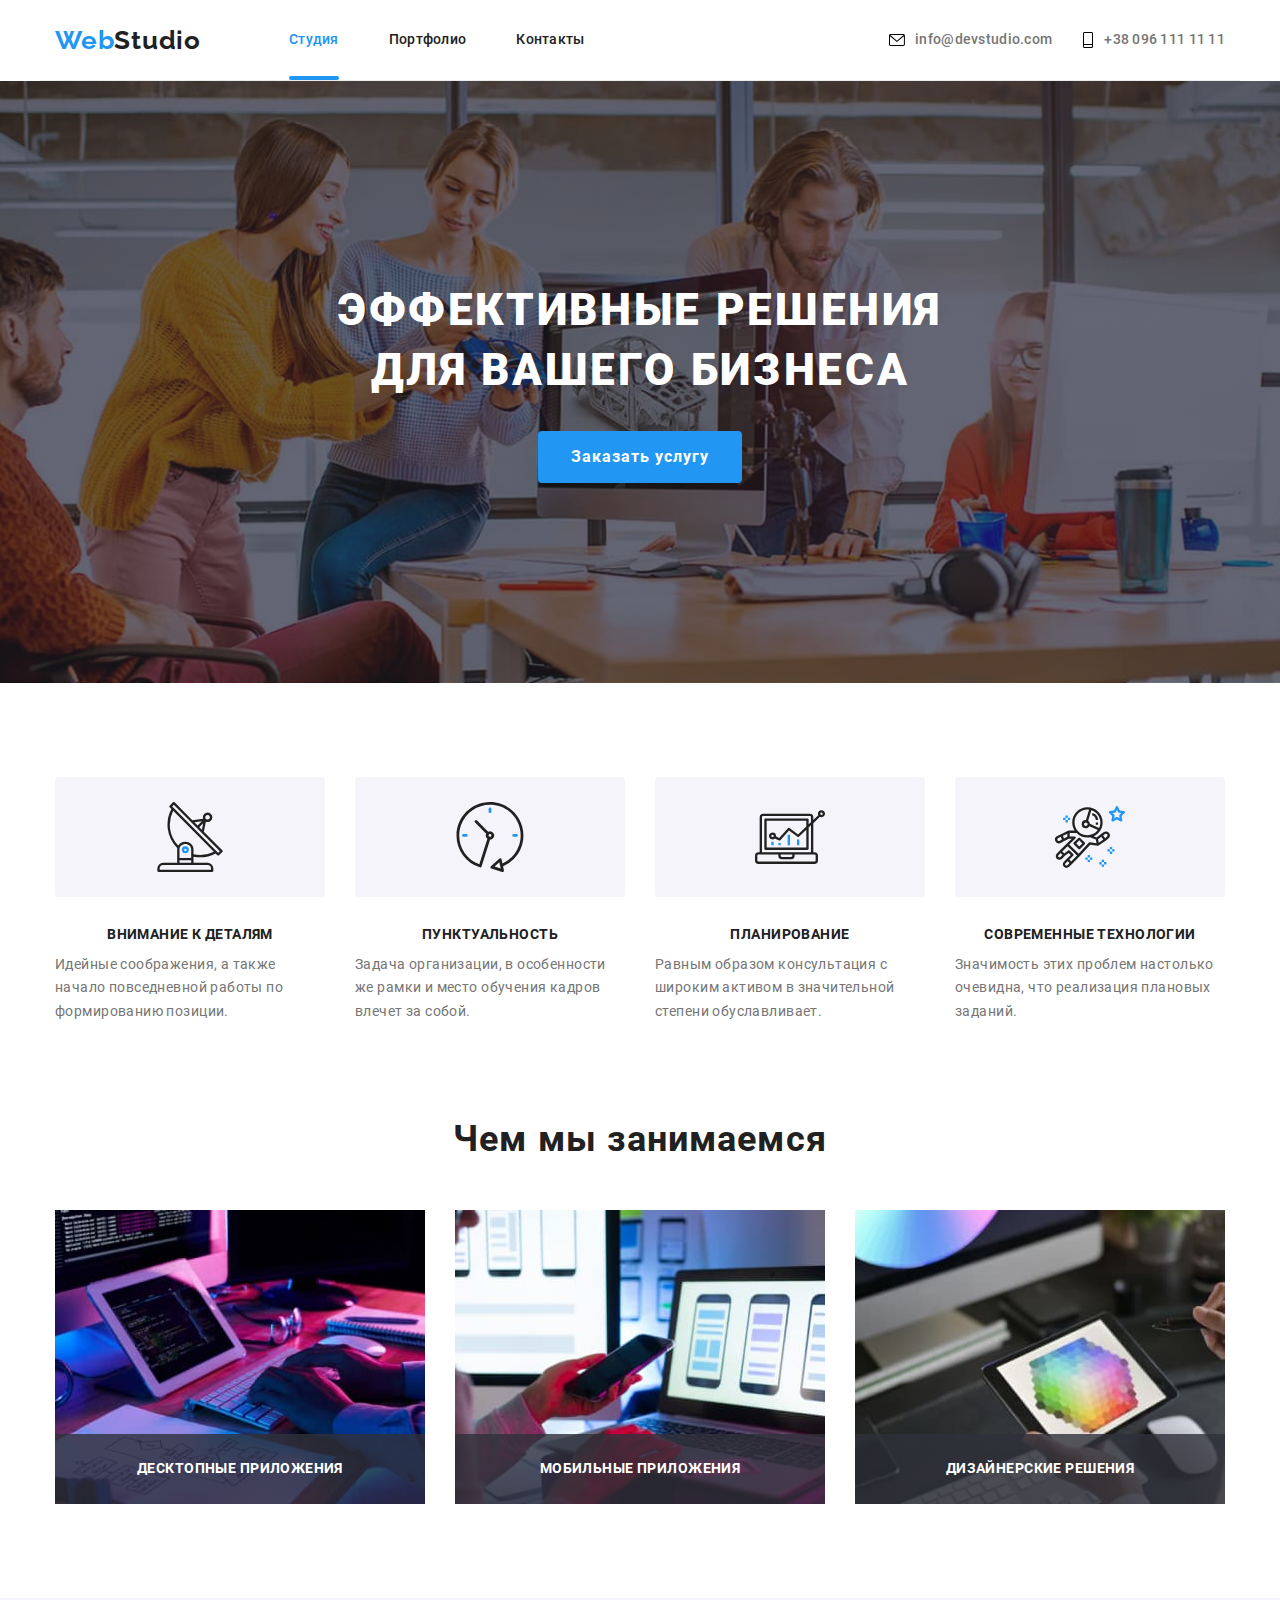
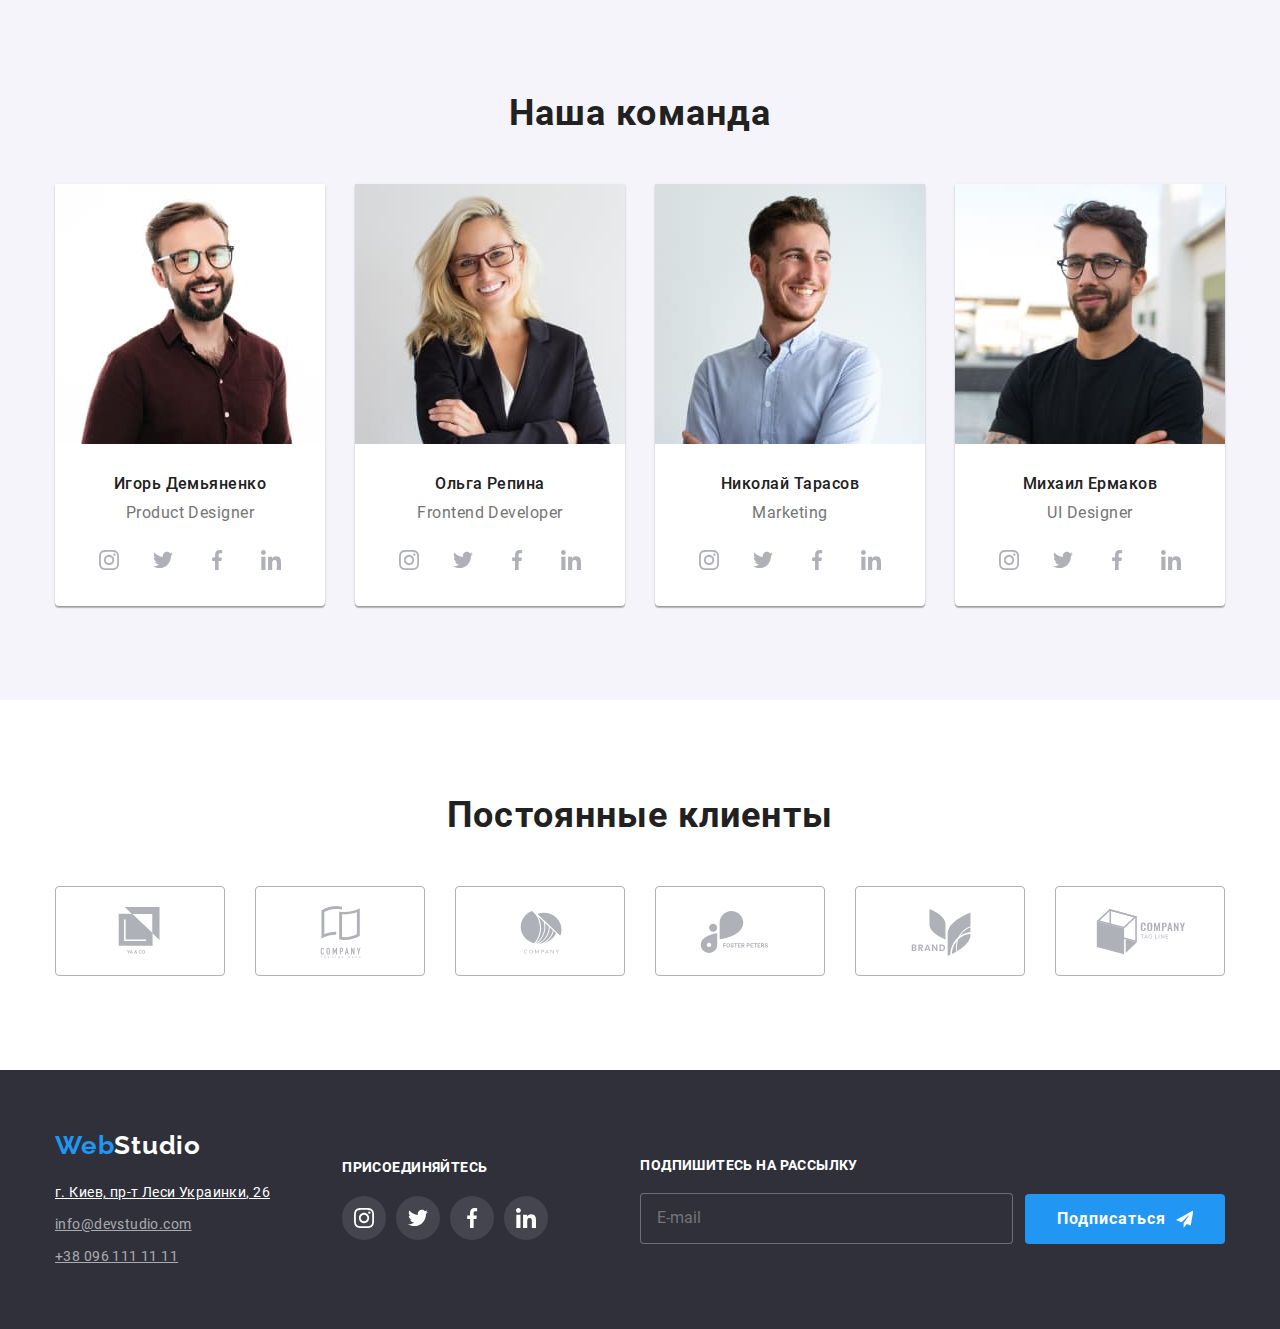
<file: index.html>
<!DOCTYPE html>
<html lang="ru">
  <head>
    <meta charset="UTF-8" />
    <meta name="viewport" content="width=device-width, initial-scale=1.0" />
    <title>WebStudio</title>
    <link href="https://fonts.googleapis.com/css2?family=Raleway:wght@700&display=swap" rel="stylesheet">
    <link rel="stylesheet" href="https://cdnjs.cloudflare.com/ajax/libs/modern-normalize/1.0.0/modern-normalize.min.css">
    <link rel="stylesheet" href="./css/main.min.css">
  </head>
  <body>
    <!-- Header -->
    <header class="container page-header">
      <a href="" class="logo">Web<span class="logo-header">Studio</span></a>
      <button class="menu-button" type="button" aria-expanded="false" aria-controls="menu-container" data-menu-button>
        <svg width="40" height="40" aria-label="Переключатель мобильного меню">
          <use width="24" height="16" class="icon-cross" href="./images/studio/sprite.svg#cross-icon"></use>
          <use width="19" height="19" class="icon-menu" href="./images/studio/sprite.svg#menu-icon"></use>
        </svg>
      </button>
      <div class="menu-container" id="menu-container" data-menu>
        <nav class="menu-nav">
          <ul class="site-nav">
            <li><a href="" class="link current">Студия</a></li>
            <li><a href="./portfolio.html">Портфолио</a></li>
            <li><a href="">Контакты</a></li>
          </ul>
        </nav>
        <address class="menu-contacts">
          <ul class="auth-nav">
            <li><a class="nav-link" href="mailto:info@devstudio.com"><svg class="nav-icon" width="16" height="12">
                  <use href="./images/studio/sprite.svg#icon-envelope"></use>
                </svg>info@devstudio.com</a></li>
            <li><a class="nav-link" href="tel:+380961111111"><svg class="nav-icon" width="12" height="16">
                  <use href="./images/studio/sprite.svg#icon-smartphone"></use>
                </svg>+38 096 111 11 11</a></li>
          </ul>
        </address>
      </div>
      
    </header>

    <main>
      <!-- Hero -->
      
      <section class="Hero">
        <div class="hero-overlay">
          <div class="container hero-container">
            <h1 class="hero-title">Эффективные решения для вашего бизнеса</h1>
            <button data-modal-open type="button" class="hero-button">Заказать услугу</button>
          </div>
        </div>
      </section>
      
      <!-- Features -->
      <section class="features">
        <!-- h2 hidden -->
        <div class="container features-container">
          <h2 hidden>Особенности</h2>
          <ul class="features-list">
            <li class="features-list-item">
              <h3>Внимание к деталям</h3>
              <p>
                Идейные соображения, а также начало повседневной работы по
                формированию позиции.
              </p>
            </li>
            <li class="features-list-item">
              <h3>Пунктуальность</h3>
              <p>
                Задача организации, в особенности же рамки и место обучения кадров
                влечет за собой.
              </p>
            </li>
            <li class="features-list-item">
              <h3>Планирование</h3>
              <p>
                Равным образом консультация с широким активом в значительной
                степени обуславливает.
              </p>
            </li>
            <li class="features-list-item">
              <h3>Современные технологии</h3>
              <p>
                Значимость этих проблем настолько очевидна, что реализация
                плановых заданий.
              </p>
            </li>
          </ul>
        </div>
      </section>
      <!-- What we do -->
      <section class="what-we-do">
        <div class="container">
          <h2 class="what-we-do-title">Чем мы занимаемся</h2>
          <ul class="what-we-do-list">
            <li>
              <img 
              srcset="
              ./images/studio/box-1-370.jpg 1x,
              ./images/studio/box-1-740@2x.jpg 2x"
              
              src="./images/studio/box-1-370.jpg"
              alt="Box 1"
              width="370"/>
              <p>Десктопные приложения</p>
            </li>
            <li>
              <img srcset="
              ./images/studio/box-2-370.jpg 1x,
              ./images/studio/box-2-740@2x.jpg 2x"
              src="./images/studio/box-2-370.jpg"
              alt="Box 2"
              width="370" />
              <p>Мобильные приложения</p>
            </li>
            <li>
              <img 
              srcset="
              ./images/studio/box-3-370.jpg 1x,
              ./images/studio/box-3-740@2x.jpg 2x"
              
              src="./images/studio/box-3-370.jpg"
              alt="Box 3"
              width="370"/>
              <p>Дизайнерские решения</p>
            </li>            
          </ul>
        </div>
      </section>
      <!-- Our Team -->
      <section class="our-team">
        <div class="container our-team-container">
          <h2 class="our-team-title">Наша команда</h2>
          <ul class="our-team-list">
            <li class="our-team-item">
              <picture>
                <source srcset="
                                ./images/studio/tm1-desk-270.jpg 1x,
                                ./images/studio/tm1-desk-540.jpg 2x" media="(min-width: 1200px)">
                <source srcset="
                                ./images/studio/tm1-tab-354.jpg 1x,
                                ./images/studio/tm1-tab-708.jpg 2x" media="(min-width: 768px)">
                <source srcset="
                                ./images/studio/tm1-mob-450.jpg 1x,
                                ./images/studio/tm1-mob-900.jpg 2x" media="(max-width: 767px)">
              
                <img class="our-team-img" src="./images/studio/tm1-mob-450.jpg" alt="Игорь Демьяненко" />
              </picture>
              <h3>Игорь Демьяненко</h3>
              <p>Product Designer</p>
              <ul class="team-socials-list">
                <li class="team-socials-item"><a class="team-sosials-link" href="https://www.instagram.com/" target="_blank"
                    rel="noreferrer noopener" aria-label="instagram"><svg class="team-sosials-icon">
                      <use href="./images/studio/sprite.svg#icon-instagram"></use>
                    </svg></a></li>
                <li class="team-socials-item"><a class="team-sosials-link" href="https://www.twitter.com/" target="_blank"
                    rel="noreferrer noopener" aria-label="twitter"><svg class="team-sosials-icon">
                      <use href="./images/studio/sprite.svg#icon-twitter"></use>
                    </svg></a></li>
                <li class="team-socials-item"><a class="team-sosials-link" href="https://www.facebook.com/" target="_blank"
                    rel="noreferrer noopener" aria-label="facebook"><svg class="team-sosials-icon">
                      <use href="./images/studio/sprite.svg#icon-facebook"></use>
                    </svg></a></li>
                <li class="team-socials-item"><a class="team-sosials-link" href="https://www.linkedin.com/" target="_blank"
                    rel="noreferrer noopener" aria-label="linkedin"><svg class="team-sosials-icon">
                      <use href="./images/studio/sprite.svg#icon-linkedin"></use>
                    </svg></a></li>
              </ul>
            </li>
            <li class="our-team-item">
              <picture>
                <source srcset="
                                ./images/studio/tm2-desk-270.jpg 1x,
                                ./images/studio/tm2-desk-540.jpg 2x" media="(min-width: 1200px)">
                <source srcset="
                                ./images/studio/tm2-tab-354.jpg 1x,
                                ./images/studio/tm2-tab-708.jpg 2x" media="(min-width: 768px)">
                <source srcset="
                                ./images/studio/tm2-mob-450.jpg 1x,
                                ./images/studio/tm2-mob-900.jpg 2x" media="(max-width: 767px)">
              
                <img class="our-team-img" src="./images/studio/tm2-mob-450.jpg" alt="Ольга Репина" />
              </picture>
              <h3>Ольга Репина</h3>
              <p>Frontend Developer</p>
              <ul class="team-socials-list">
                <li class="team-socials-item"><a class="team-sosials-link" href="https://www.instagram.com/" target="_blank"
                    rel="noreferrer noopener" aria-label="instagram"><svg class="team-sosials-icon">
                      <use href="./images/studio/sprite.svg#icon-instagram"></use>
                    </svg></a></li>
                <li class="team-socials-item"><a class="team-sosials-link" href="https://www.twitter.com/" target="_blank"
                    rel="noreferrer noopener" aria-label="twitter"><svg class="team-sosials-icon">
                      <use href="./images/studio/sprite.svg#icon-twitter"></use>
                    </svg></a></li>
                <li class="team-socials-item"><a class="team-sosials-link" href="https://www.facebook.com/" target="_blank"
                    rel="noreferrer noopener" aria-label="facebook"><svg class="team-sosials-icon">
                      <use href="./images/studio/sprite.svg#icon-facebook"></use>
                    </svg></a></li>
                <li class="team-socials-item"><a class="team-sosials-link" href="https://www.linkedin.com/" target="_blank"
                    rel="noreferrer noopener" aria-label="linkedin"><svg class="team-sosials-icon">
                      <use href="./images/studio/sprite.svg#icon-linkedin"></use>
                    </svg></a></li>
              </ul>
            </li>
            <li class="our-team-item">
              <picture>
                <source srcset="
                                ./images/studio/tm3-desk-270.jpg 1x,
                                ./images/studio/tm3-desk-540.jpg 2x" media="(min-width: 1200px)">
                <source srcset="
                                ./images/studio/tm3-tab-354.jpg 1x,
                                ./images/studio/tm3-tab-708.jpg 2x" media="(min-width: 768px)">
                <source srcset="
                                ./images/studio/tm3-mob-450.jpg 1x,
                                ./images/studio/tm3-mob-900.jpg 2x" media="(max-width: 767px)">
              
                <img class="our-team-img" src="./images/studio/tm3-mob-450.jpg" alt="Николай Тарасов" />
              </picture>
              <h3>Николай Тарасов</h3>
              <p>Marketing</p>
              <ul class="team-socials-list">
                <li class="team-socials-item"><a class="team-sosials-link" href="https://www.instagram.com/" target="_blank"
                    rel="noreferrer noopener" aria-label="instagram"><svg class="team-sosials-icon">
                      <use href="./images/studio/sprite.svg#icon-instagram"></use>
                    </svg></a></li>
                <li class="team-socials-item"><a class="team-sosials-link" href="https://www.twitter.com/" target="_blank"
                    rel="noreferrer noopener" aria-label="twitter"><svg class="team-sosials-icon">
                      <use href="./images/studio/sprite.svg#icon-twitter"></use>
                    </svg></a></li>
                <li class="team-socials-item"><a class="team-sosials-link" href="https://www.facebook.com/" target="_blank"
                    rel="noreferrer noopener" aria-label="facebook"><svg class="team-sosials-icon">
                      <use href="./images/studio/sprite.svg#icon-facebook"></use>
                    </svg></a></li>
                <li class="team-socials-item"><a class="team-sosials-link" href="https://www.linkedin.com/" target="_blank"
                    rel="noreferrer noopener" aria-label="linkedin"><svg class="team-sosials-icon">
                      <use href="./images/studio/sprite.svg#icon-linkedin"></use>
                    </svg></a></li>
              </ul>
            </li>
            <li class="our-team-item">
              <picture>
                <source srcset="
                                ./images/studio/tm4-desk-270.jpg 1x,
                                ./images/studio/tm4-desk-540.jpg 2x" media="(min-width: 1200px)">
                <source srcset="
                                ./images/studio/tm4-tab-354.jpg 1x,
                                ./images/studio/tm4-tab-708.jpg 2x" media="(min-width: 768px)">
                <source srcset="
                                ./images/studio/tm4-mob-450.jpg 1x,
                                ./images/studio/tm4-mob-900.jpg 2x" media="(max-width: 767px)">
              
                <img class="our-team-img" src="./images/studio/tm4-mob-450.jpg" alt="Михаил Ермаков" />
              </picture>
              <h3>Михаил Ермаков</h3>
              <p>UI Designer</p>
              <ul class="team-socials-list">
                <li class="team-socials-item"><a class="team-sosials-link" href="https://www.instagram.com/" target="_blank" rel="noreferrer noopener" aria-label="instagram"><svg class="team-sosials-icon"> <use href="./images/studio/sprite.svg#icon-instagram"></use> </svg></a></li>
                <li class="team-socials-item"><a class="team-sosials-link" href="https://www.twitter.com/" target="_blank" rel="noreferrer noopener" aria-label="twitter"><svg class="team-sosials-icon"> <use href="./images/studio/sprite.svg#icon-twitter"></use> </svg></a></li>
                <li class="team-socials-item"><a class="team-sosials-link" href="https://www.facebook.com/" target="_blank" rel="noreferrer noopener" aria-label="facebook"><svg class="team-sosials-icon"> <use href="./images/studio/sprite.svg#icon-facebook"></use> </svg></a></li>
                <li class="team-socials-item"><a class="team-sosials-link" href="https://www.linkedin.com/" target="_blank" rel="noreferrer noopener" aria-label="linkedin"><svg class="team-sosials-icon"> <use href="./images/studio/sprite.svg#icon-linkedin"></use> </svg></a></li>
              </ul>
            </li>
          </ul>
        </div>
      </section>

      <!-- Regular customers -->
      <section class="customers">
        <div class="container customers-container">
          <h2 class="customers-title">Постоянные клиенты</h2>
          <ul class="customers-list">
            <li class="customers-list-item">
              <a class="customers-list-link" href=""> 
                <svg class="customers-list-icon"> 
                  <use href="./images/studio/sprite.svg#icon-Client-1"></use> 
                </svg> 
              </a>
            </li>
            <li class="customers-list-item"><a class="customers-list-link" href=""> <svg class="customers-list-icon"> <use href="./images/studio/sprite.svg#icon-Client-2"></use> </svg> </a></li>
            <li class="customers-list-item"><a class="customers-list-link" href=""> <svg class="customers-list-icon"> <use href="./images/studio/sprite.svg#icon-Client-3"></use> </svg> </a></li>
            <li class="customers-list-item"><a class="customers-list-link" href=""> <svg class="customers-list-icon"> <use href="./images/studio/sprite.svg#icon-Client-4"></use> </svg> </a></li>
            <li class="customers-list-item"><a class="customers-list-link" href=""> <svg class="customers-list-icon"> <use href="./images/studio/sprite.svg#icon-Client-5"></use> </svg> </a></li>
            <li class="customers-list-item"><a class="customers-list-link" href=""> <svg class="customers-list-icon"> <use href="./images/studio/sprite.svg#icon-Client-6"></use> </svg> </a></li>
          </ul>
        </div>
      </section>
    </main>
    <!-- Footer -->
    <footer class="footer">
      <div class="container footer-container">
        <section class="footer-adress">
          <h3 hidden>Наши Контакты</h3>
          <a href="./index.html" class="logo-footer">Web<span class="logo-footer-part">Studio</span></a>
            <address>
              <a href="https://goo.gl/maps/EsFHMrBiEFBvNgybA" target="_blank" rel="noreferrer noopener" class="address">г. Киев,
              пр-т Леси Украинки, 26</a>
              <ul class="contacts">
                <li><a href="mailto:info@devstudio.com">info@devstudio.com</a></li>
                <li><a href="tel:+380961111111">+38 096 111 11 11</a></li>
            </ul>
            </address>
        </section>
        <section class="footer-sosials">
          <h3>присоединяйтесь</h3>
          <ul class="footer-sosials-list">
            <li class="footer-sosials-item">
              <a class="footer-sosials-link" href="https://www.instagram.com/" target="_blank" rel="noreferrer noopener" aria-label="instagram"> 
                <svg class="footer-sosials-icon" width="20" height="20"> 
                  <use href="./images/studio/sprite.svg#icon-instagram"></use> 
                </svg> 
              </a>
            </li>
            <li class="footer-sosials-item">
              <a class="footer-sosials-link" href="https://www.twitter.com/" target="_blank" rel="noreferrer noopener" aria-label="twitter"> 
                <svg class="footer-sosials-icon" width="20" height="20"> 
                  <use href="./images/studio/sprite.svg#icon-twitter"></use> 
                </svg> 
              </a>
            </li>
            <li class="footer-sosials-item">
              <a class="footer-sosials-link" href="https://www.facebook.com/" target="_blank" rel="noreferrer noopener" aria-label="facebook"> 
                <svg class="footer-sosials-icon" width="20" height="20"> 
                  <use href="./images/studio/sprite.svg#icon-facebook"></use> 
                </svg> 
              </a>
            </li>
            <li class="footer-sosials-item">
              <a class="footer-sosials-link" href="https://www.linkedin.com/" target="_blank" rel="noreferrer noopener" aria-label="linkedin"> 
                <svg class="footer-sosials-icon" width="20" height="20"> 
                  <use href="./images/studio/sprite.svg#icon-linkedin"></use> 
                </svg> 
              </a>
            </li>
          </ul>
        </section>
        
        <section class="subscribe-section">

          <h2 hidden>Подписаться</h2>          
          <p class="subscribe">Подпишитесь на рассылку</p>
          
          <form class="footer-form">
            <input class="footer-input" type="email" name="user-email" id="sign-in-email" placeholder="E-mail">
            <button class="footer-btn" type="submit">Подписаться
              <svg  class="footer-btn-icon" width="24" height="24">
                <use href="./images/studio/sprite.svg#send-icon"></use>
              </svg>
            </button>
          </form>
        </section>
        
      </div>
    </footer>

    <div class="backdrop is-hidden" data-modal>
      <div class="modal">
        <button class="modal-close-btn" data-modal-close>
          <svg class="cross-btn" width="11" height="11">
            <use href="./images/studio/sprite.svg#cross-icon"></use>
          </svg>
        </button>
        <p>Оставьте свои данные, мы вам перезвоним</p>
        <form class="modal-form">
          <div class="modal-form-item">
            <label class="modal-input-label" for="name">Имя</label>
            <div class="modal-input-container">
              <input class="modal-input" type="text" name="user-data" id="name" />
              <svg class="modal-input-icon" width="12" height="12">
                <use href="./images/studio/sprite.svg#name-icon"></use>
              </svg>
            </div>
          </div>

          <div class="modal-form-item">
            <label class="modal-input-label" for="tel">Телефон</label>
            <div class="modal-input-container">
              <input class="modal-input" type="tel" name="user-data" id="tel" />
              <svg class="modal-input-icon" width="12" height="12">
                <use href="./images/studio/sprite.svg#phone-icon"></use>
              </svg>
            </div>
          </div>

          <div class="modal-form-item">
            <label class="modal-input-label" for="mail">Почта</label>
            <div class="modal-input-container">
              <input class="modal-input" type="email" name="user-data" id="mail" />
              <svg class="modal-input-icon" width="12" height="12">
                <use href="./images/studio/sprite.svg#envelope-icon"></use>
              </svg>
            </div>
          </div>
          
          <div class="modal-form-item"> 
            <label class="modal-input-label" for="modal-textarea">Комментарий</label>
            <textarea class="modal-textarea" name="text" id="modal-textarea"  placeholder="Введите текст"></textarea>
          </div>

          <label class="modal-checkbox">
            <input class="modal-checkbox-input" type="checkbox" name="policy">
            <span class="modal-checkbox-icon"></span>
            Соглашаюсь с рассылкой и принимаю<a href="">Условия договора</a>
          </label>

          <button class="modal-submit-btn" type="submit">Отправить</button>
        </form>

      </div>
    </div>
    <script src="./js/menu.js"></script>
    <script src="./js/modal.js"></script>
  </body>
</html>
</file>
<file: css/main.min.css>
@font-face{font-family:'Roboto';font-style:normal;font-weight:400;src:url("../fonts/roboto/roboto-v20-latin_cyrillic-regular.eot");src:local("Roboto"),local("Roboto-Regular"),url("../fonts/roboto/roboto-v20-latin_cyrillic-regular.eot?#iefix") format("embedded-opentype"),url("../fonts/roboto/roboto-v20-latin_cyrillic-regular.woff2") format("woff2"),url("../fonts/roboto/roboto-v20-latin_cyrillic-regular.woff") format("woff"),url("../fonts/roboto/roboto-v20-latin_cyrillic-regular.ttf") format("truetype"),url("../fonts/roboto/roboto-v20-latin_cyrillic-regular.svg#Roboto") format("svg")}@font-face{font-family:'Roboto';font-style:normal;font-weight:500;src:url("../fonts/roboto/roboto-v20-latin_cyrillic-500.eot");src:local("Roboto Medium"),local("Roboto-Medium"),url("../fonts/roboto/roboto-v20-latin_cyrillic-500.eot?#iefix") format("embedded-opentype"),url("../fonts/roboto/roboto-v20-latin_cyrillic-500.woff2") format("woff2"),url("../fonts/roboto/roboto-v20-latin_cyrillic-500.woff") format("woff"),url("../fonts/roboto/roboto-v20-latin_cyrillic-500.ttf") format("truetype"),url("../fonts/roboto/roboto-v20-latin_cyrillic-500.svg#Roboto") format("svg")}@font-face{font-family:'Roboto';font-style:normal;font-weight:700;src:url("../fonts/roboto/roboto-v20-latin_cyrillic-700.eot");src:local("Roboto Bold"),local("Roboto-Bold"),url("../fonts/roboto/roboto-v20-latin_cyrillic-700.eot?#iefix") format("embedded-opentype"),url("../fonts/roboto/roboto-v20-latin_cyrillic-700.woff2") format("woff2"),url("../fonts/roboto/roboto-v20-latin_cyrillic-700.woff") format("woff"),url("../fonts/roboto/roboto-v20-latin_cyrillic-700.ttf") format("truetype"),url("../fonts/roboto/roboto-v20-latin_cyrillic-700.svg#Roboto") format("svg")}@font-face{font-family:'Roboto';font-style:normal;font-weight:900;src:url("../fonts/roboto/roboto-v20-latin_cyrillic-900.eot");src:local("Roboto Black"),local("Roboto-Black"),url("../fonts/roboto/roboto-v20-latin_cyrillic-900.eot?#iefix") format("embedded-opentype"),url("../fonts/roboto/roboto-v20-latin_cyrillic-900.woff2") format("woff2"),url("../fonts/roboto/roboto-v20-latin_cyrillic-900.woff") format("woff"),url("../fonts/roboto/roboto-v20-latin_cyrillic-900.ttf") format("truetype"),url("../fonts/roboto/roboto-v20-latin_cyrillic-900.svg#Roboto") format("svg")}.footer-btn,.hero-button,.modal-submit-btn{border-radius:4px;border:1px solid transparent;min-width:200px;padding:10px 32px;font-family:inherit;font-weight:700;font-size:16px;line-height:1.87;letter-spacing:0.06em;color:#fff;background-color:#2196f3;cursor:pointer;transition-property:all;transition-duration:250ms;transition-timing-function:cubic-bezier(0.4, 0, 0.2, 1)}html{box-sizing:border-box}*,*::before,*::after{box-sizing:inherit}body,header{margin:0px;font-family:'Roboto', sans-serif;font-style:normal;color:#757575;background-color:#fff}ul{list-style:none;padding:0px;margin:0px}h2,h3,p,li{padding:0px;margin:0px}.container{margin:0 auto;padding-left:15px;padding-right:15px}@media screen and (min-width: 480px){.container{width:480px}}@media screen and (min-width: 768px){.container{width:768px}}@media screen and (min-width: 1200px){.container{width:1200px}}.page-header{position:relative;padding-top:16px;padding-bottom:16px;background-color:#fff;border-bottom:1px solid #ececec}@media screen and (min-width: 768px){.page-header{display:flex;justify-content:space-between;align-items:center;padding-top:0;padding-bottom:0}}.logo{display:block;align-items:center;font-family:'Raleway', sans-serif;font-weight:700;font-size:26px;line-height:1.19;letter-spacing:0.03em;text-decoration:none;color:#2196f3}.logo-header{color:#212121}.logo:hover,.logo-header:hover{cursor:pointer}.menu-button{position:absolute;display:block;top:22px;right:23px;display:inline-flex;margin:0;padding:0;border:none;background-color:transparent;transition-property:all;transition-duration:250ms;transition-timing-function:cubic-bezier(0.4, 0, 0.2, 1)}.menu-button .icon-cross{display:none}.menu-button.is-open .icon-cross{display:block}.menu-button.is-open .icon-menu{display:none}@media screen and (min-width: 768px){.menu-button{display:none}}.menu-button:hover,.menu-button:focus{fill:#2196f3;outline:none}.menu-container{text-align:center;background-color:#fff;z-index:5}@media screen and (max-width: 767px){.menu-container{display:none;position:absolute;padding:40px 0;top:100%;left:0;width:100%;border-top:1px solid #ececec}.menu-container.is-open{display:block}}@media screen and (min-width: 768px){.menu-container{display:flex;justify-content:space-between;width:100%}}.menu-nav{margin-bottom:40px}.site-nav{display:flex;flex-direction:column;align-items:center}.site-nav li{position:relative}.site-nav a{display:block;padding-top:20px;padding-bottom:20px;font-weight:500;font-size:18px;line-height:1.17;letter-spacing:0.02em;color:#212121;text-decoration:none;transition-property:all;transition-duration:250ms;transition-timing-function:cubic-bezier(0.4, 0, 0.2, 1)}.site-nav a:hover,.site-nav a:focus{color:#2196f3}.link.current{color:#2196f3}.current::after{content:'';display:block;position:absolute;bottom:0%;left:0%;width:100%;height:4px;background-color:#2196f3;border-radius:2px}.nav-link{display:inline-block;padding-top:8px;padding-bottom:8px;font-style:normal;font-weight:500;font-size:18px;line-height:1.17;letter-spacing:0.02em;color:#757575;text-decoration:none;transition-property:all;transition-duration:250ms;transition-timing-function:cubic-bezier(0.4, 0, 0.2, 1)}.nav-link:hover,.nav-link:focus{color:#2196f3;cursor:pointer}.nav-icon{margin-right:10px;transition-property:all;transition-duration:250ms;transition-timing-function:cubic-bezier(0.4, 0, 0.2, 1)}.nav-link:hover .nav-icon,.nav-link:focus .nav-icon{fill:#2196f3;cursor:pointer}@media screen and (min-width: 768px){.logo{margin-right:88px}.menu-nav{margin-bottom:0}.site-nav{display:flex;flex-direction:row;justify-content:space-between}.site-nav li:not(:last-child){margin-right:50px}.site-nav a{padding-top:32px;padding-bottom:32px;font-size:14px;line-height:1.14}.auth-nav{padding:12px 0;text-align:start}.nav-link{display:flex;align-items:center;font-size:12px;line-height:1.17;padding:5px 0}}@media screen and (min-width: 1200px){.auth-nav{display:flex;align-items:center;padding-top:0;padding-bottom:0}.auth-nav li:not(:last-child){margin-right:30px}.nav-link{font-size:14px;line-height:1.14;padding:32px 0}}.footer{background-color:#2f303a;padding:60px 0px}.footer-container{text-align:center}@media screen and (min-width: 768px){.footer-container{display:flex;flex-wrap:wrap;justify-content:center;align-items:center}}@media screen and (min-width: 1200px){.footer-container{display:flex;justify-content:space-between;align-items:center}}@media screen and (min-width: 768px) and (max-width: 1199px){.footer-adress,.footer-sosials,.subscribe-section{flex-basis:calc(100% / 2)}}.footer-adress{text-align:center;margin-bottom:60px}.logo-footer{display:inline-block;margin-bottom:20px;font-family:'Raleway', sans-serif;font-weight:700;font-size:26px;line-height:1.19;letter-spacing:0.03em;text-decoration:none;color:#2196f3}.logo-footer-part{color:#fff}.address{display:block;margin-bottom:8px;font-weight:400;font-size:14px;font-style:normal;line-height:1.71;letter-spacing:0.03em;color:#fff;transition-property:all;transition-duration:250ms;transition-timing-function:cubic-bezier(0.4, 0, 0.2, 1)}.address:hover,.address:focus{color:#2196f3}.contacts li:not(:last-child){margin-bottom:8px}.contacts a{font-weight:400;font-size:14px;font-style:normal;line-height:1.71;letter-spacing:0.03em;color:rgba(255,255,255,0.6);transition-property:all;transition-duration:250ms;transition-timing-function:cubic-bezier(0.4, 0, 0.2, 1)}.contacts a:hover,.contacts a:focus{color:#2196f3}.footer-sosials{text-align:center;align-items:center;margin-bottom:60px}@media screen and (min-width: 1200px){.footer-adress,.footer-sosials{margin-bottom:0;flex-grow:1;text-align:start}}.footer-sosials h3,.subscribe{font-weight:700;font-size:14px;line-height:1.14;letter-spacing:0.03em;text-transform:uppercase;color:#fff;margin-bottom:20px}.footer-sosials-list{display:flex;justify-content:center}@media screen and (min-width: 1200px){.footer-sosials-list{justify-content:flex-start}}.footer-sosials-item:not(:last-child){margin-right:10px}.footer-sosials-link{display:flex;justify-content:center;width:44px;height:44px;border-radius:50%;background-color:rgba(255,255,255,0.1);align-items:center;transition-property:all;transition-duration:250ms;transition-timing-function:cubic-bezier(0.4, 0, 0.2, 1)}.footer-sosials-link:hover,.footer-sosials-link:focus{background-color:#2196f3}.footer-sosials-icon{fill:#fff}@media screen and (min-width: 1200px){.subscribe-section{flex-grow:2;padding-left:20px;text-align:start}}.subscribe{display:inline-block}.footer-form{text-align:center}@media screen and (min-width: 1200px){.footer-form{display:flex;align-items:center}}.footer-input{width:100%;padding-top:15px;padding-bottom:15px;padding-left:16px;margin-right:12px;border:1px solid rgba(255,255,255,0.3);border-radius:4px;color:rgba(255,255,255,0.6);background-color:#2f303a;margin-bottom:20px}@media screen and (min-width: 1200px){.footer-input{margin-bottom:0}}.footer-form-field input::placeholder{font-family:Roboto;font-size:16px;line-height:1.25;letter-spacing:0.03em;color:rgba(255,255,255,0.6)}.footer-btn{display:flex;align-items:center;margin-right:auto;margin-left:auto;border:none}.footer-btn:hover,.footer-btn:focus{color:#2196f3;background-color:#fff}.footer-btn-icon{fill:#fff;cursor:pointer;margin-left:10px;transition-property:fill;transition-duration:250ms;transition-timing-function:cubic-bezier(0.4, 0, 0.2, 1)}.footer-btn:hover .footer-btn-icon{fill:#2196f3;outline:transparent}.Hero{background-color:#2f303a;text-align:center}.hero-overlay{margin:0 auto;padding-bottom:200px;padding-top:200px;max-width:1600px;background-image:linear-gradient(to right, rgba(47,48,58,0.4), rgba(47,48,58,0.4)),url(../images/studio/hero-480.jpg);background-repeat:no-repeat;background-position:center;background-size:cover}@media screen and (min-device-pixel-ratio: 2), screen and (min-resolution: 192dpi), screen and (min-resolution: 2dppx){.hero-overlay{background-image:linear-gradient(to right, rgba(47,48,58,0.4), rgba(47,48,58,0.4)),url(../images/studio/hero-480@2x.jpg)}}@media screen and (min-width: 480px){.hero-overlay{background-image:linear-gradient(to right, rgba(47,48,58,0.4), rgba(47,48,58,0.4)),url(../images/studio/hero-768.jpg)}}@media screen and (min-width: 480px) and (min-device-pixel-ratio: 2), screen and (min-width: 480px) and (min-resolution: 192dpi), screen and (min-width: 480px) and (min-resolution: 2dppx){.hero-overlay{background-image:linear-gradient(to right, rgba(47,48,58,0.4), rgba(47,48,58,0.4)),url(../images/studio/hero-768@2x.jpg)}}@media screen and (min-width: 1050px){.hero-overlay{background-image:linear-gradient(to right, rgba(47,48,58,0.4), rgba(47,48,58,0.4)),url(../images/studio/hero-1600.jpg)}}@media screen and (min-width: 1050px) and (min-device-pixel-ratio: 2), screen and (min-width: 1050px) and (min-resolution: 192dpi), screen and (min-width: 1050px) and (min-resolution: 2dppx){.hero-overlay{background-image:linear-gradient(to right, rgba(47,48,58,0.4), rgba(47,48,58,0.4)),url(../images/studio/hero-1600@2x.jpg)}}.hero-title{display:block;margin-top:0px;margin-bottom:30px;margin-right:auto;margin-left:auto;font-style:normal;font-weight:900;font-size:26px;line-height:1.42;letter-spacing:0.06em;text-transform:uppercase;color:#fff}@media screen and (max-width: 1199px){.hero-title{max-width:360px}}@media screen and (min-width: 1200px){.hero-title{font-size:44px;line-height:1.36;width:696px}}.hero-button:hover,.hero-button:focus{color:#2196f3;background-color:#fff}.backdrop{display:block;position:fixed;top:0;left:0;width:100%;height:100%;background-color:rgba(0,0,0,0.2);z-index:10;overflow-y:scroll;transition-duration:250ms;transition-timing-function:cubic-bezier(0.4, 0, 0.2, 1)}.backdrop.is-hidden{opacity:0;pointer-events:none}.modal{display:flex;flex-direction:column;align-items:center;position:absolute;top:50%;left:50%;transform:translate(-50%, -50%);margin-left:auto;margin-right:auto;padding:40px;outline:none;border-radius:4px;background-color:#fff;box-shadow:0px 1px 3px rgba(0,0,0,0.12),0px 1px 1px rgba(0,0,0,0.14),0px 2px 1px rgba(0,0,0,0.2);transition:transform 250ms}@media screen and (min-width: 480px){.modal{width:450px}}@media screen and (min-width: 1200px){.modal{width:528px}}.is-hidden .modal{transform:translate(-50%, 0%) scale(0.25)}.modal-close-btn{display:flex;justify-content:center;align-items:center;position:absolute;top:8px;right:8px;width:30px;height:30px;border-radius:50%;border:1px solid rgba(0,0,0,0.1);background-color:#fff}.modal-close-btn:hover .cross-btn{fill:#2196f3}.modal p{display:inline-block;font-weight:700;font-size:20px;line-height:1.15;text-align:center;letter-spacing:0.03em;color:#212121;margin-bottom:12px}.modal-form{display:flex;flex-direction:column;align-items:flex-start;width:100%;padding-top:18px}.modal-form-item{position:relative;margin-bottom:28px;width:100%}.modal-form-item:last-child{margin-bottom:20px}.modal-input-label{position:absolute;top:-18px;left:0;font-size:12px;line-height:1.17;letter-spacing:0.01em}.modal-input-container{position:relative;width:100%}.modal-input{width:100%;border:1px solid rgba(33,33,33,0.2);border-radius:4px;height:40px;padding-left:42px;transition-duration:250ms;transition-timing-function:cubic-bezier(0.4, 0, 0.2, 1)}.modal-input-icon{position:absolute;top:50%;left:15px;transform:translateY(-50%);transition-duration:250ms;transition-timing-function:cubic-bezier(0.4, 0, 0.2, 1)}.modal-textarea{resize:none;height:120px;width:100%;padding:12px 16px;border:1px solid rgba(33,33,33,0.2);border-radius:4px;transition-duration:250ms;transition-timing-function:cubic-bezier(0.4, 0, 0.2, 1)}.modal-textarea::placeholder{font-size:12px;line-height:14px;letter-spacing:0.01em;color:rgba(117,117,117,0.5)}.modal-input:hover,.modal-input:focus,.modal-textarea:hover,.modal-textarea:focus{outline:none;border:1px solid #2196f3;border-radius:4px}.modal-input:hover+.modal-input-icon,.modal-input:focus+.modal-input-icon{fill:#2196f3}.modal-checkbox{display:flex;align-items:center;font-size:12px;line-height:1.17;letter-spacing:0.03em}@media screen and (min-width: 1200px){.modal-checkbox{font-size:14px;line-height:1.71}}.modal-checkbox-input{position:absolute;width:1px;height:1px;margin:-1px;padding:0;overflow:hidden;border:0;clip:rect(0 0 0 0)}.modal-checkbox-icon{display:inline-block;width:16px;height:15px;border-radius:2px;border:1px solid #212121;margin-right:8px}.modal-checkbox-input:checked+.modal-checkbox-icon{border-color:#2196f3;background-color:#2196f3;background-image:url(../images/studio/checkbox-icon.svg);background-size:contain;background-origin:border-box}.modal-checkbox a{color:#2196f3;margin-left:5px}.modal-submit-btn{margin-top:30px;margin-left:auto;margin-right:auto}.modal-submit-btn:hover,.modal-submit-btn:focus{color:#2196f3;background-color:#fff;outline:solid 1px #2196f3}.features-container{padding-top:60px;padding-bottom:60px}@media screen and (min-width: 1200px){.features-container{padding-top:94px;padding-bottom:94px}}@media screen and (min-width: 768px){.features-list{display:flex;flex-wrap:wrap;justify-content:space-between}}@media screen and (min-width: 1200px){.features-list{display:flex;justify-content:space-between}}.features-list-item{flex-basis:100%}.features-list-item h3{text-align:center;margin-bottom:10px;font-weight:700;font-size:14px;line-height:1.14;letter-spacing:0.03em;text-transform:uppercase;color:#212121}.features-list-item p{font-weight:400;font-size:14px;line-height:1.71;letter-spacing:0.03em;color:#757575}@media screen and (max-width: 767px){.features-list-item:not(:last-child){margin-bottom:30px}}@media screen and (min-width: 768px){.features-list-item{flex-basis:calc((100% - 2 * 30px) / 2)}}@media screen and (min-width: 1200px){.features-list-item{flex-basis:calc((100% - 4 * 30px) / 4)}}@media screen and (min-width: 768px){.features-list{margin:-15px}.features-list-item{margin:15px}}.features-list-item::before{display:block;content:'';height:120px;margin-bottom:30px;border-radius:4px;background-color:#f5f4fa;background-repeat:no-repeat;background-position:center}.features-list-item:nth-child(1)::before{background-image:url(../images/studio/antenna.svg)}.features-list-item:nth-child(2)::before{background-image:url(../images/studio/clock.svg)}.features-list-item:nth-child(3)::before{background-image:url(../images/studio/diagram.svg)}.features-list-item:nth-child(4)::before{background-image:url(../images/studio/astronaut.svg)}.what-we-do{padding-bottom:94px}@media screen and (max-width: 1199px){.what-we-do{display:none}}.what-we-do-title{margin-bottom:50px;font-weight:700;font-size:36px;line-height:1.167;text-align:center;letter-spacing:0.03em;color:#212121}.what-we-do-list{display:flex;flex-wrap:wrap}.what-we-do-list li{margin-right:30px;margin-bottom:30px;position:relative}.what-we-do-list li:nth-child(3n){margin-right:0}.what-we-do-list li:nth-last-child(-n+3){margin-bottom:0}.what-we-do-list img{display:block}.what-we-do-list p{position:absolute;bottom:0;left:0;width:100%;padding-top:27px;padding-bottom:27px;font-weight:700;font-size:14px;line-height:1.14;text-align:center;letter-spacing:0.03em;text-transform:uppercase;color:#fff;background-image:linear-gradient(to right, rgba(47,48,58,0.8), rgba(47,48,58,0.8))}.our-team{background-color:#f5f4fa}.our-team-container{padding-top:60px;padding-bottom:60px}@media screen and (min-width: 1200px){.our-team-container{padding-top:94px;padding-bottom:94px}}.our-team-title{margin-bottom:30px;font-weight:700;font-size:28px;line-height:1.167;text-align:center;letter-spacing:0.03em;color:#212121}@media screen and (min-width: 1200px){.our-team-title{font-size:36px;margin-bottom:50px}}@media screen and (min-width: 768px){.our-team-list{display:flex;flex-wrap:wrap;justify-content:space-between;margin:-15px}}.our-team-item{margin-bottom:30px;padding-bottom:24px;background-color:#fff;box-shadow:0px 1px 3px rgba(0,0,0,0.12),0px 1px 1px rgba(0,0,0,0.14),0px 2px 1px rgba(0,0,0,0.2);border-radius:0px 0px 4px 4px}@media screen and (max-width: 767px){.our-team-item:last-child{margin-bottom:0}}@media screen and (min-width: 768px){.our-team-item{margin:15px}}.our-team-item h3{margin-bottom:10px;font-weight:500;font-size:16px;line-height:1.188;text-align:center;letter-spacing:0.03em;color:#212121}.our-team-item p{margin-bottom:16px;font-weight:400;font-size:16px;line-height:1.188;text-align:center;letter-spacing:0.03em;color:#757575}@media screen and (min-width: 768px){.our-team-item{flex-basis:calc((100% - 2 * 30px) / 2)}}@media screen and (min-width: 1200px){.our-team-item{flex-basis:calc((100% - 4 * 30px) / 4)}}.our-team-img{display:block;margin-bottom:30px;width:100%}.team-socials-list{display:flex;justify-content:center}.team-socials-item:not(:last-child){margin-right:10px}.team-sosials-link{display:flex;justify-content:center;width:44px;height:44px;border-radius:50%;fill:#afb1b8;background-color:#fff;align-items:center;transition-property:all;transition-duration:250ms;transition-timing-function:cubic-bezier(0.4, 0, 0.2, 1)}.team-sosials-icon{width:20px;height:20px;transition-property:all;transition-duration:250ms;transition-timing-function:cubic-bezier(0.4, 0, 0.2, 1)}.team-sosials-link:hover,.team-sosials-link:focus{background-color:#2196f3}.team-sosials-link:hover .team-sosials-icon,.team-sosials-link:focus .team-sosials-icon{fill:#fff}.customers-container{padding-top:60px;padding-bottom:60px;text-align:center;align-items:center}@media screen and (min-width: 1200px){.customers-container{padding-top:94px;padding-bottom:94px}}.customers-title{margin-bottom:30px;font-weight:700;font-size:28px;line-height:1.167;text-align:center;letter-spacing:0.03em;color:#212121}@media screen and (min-width: 1200px){.customers-title{font-size:36px;margin-bottom:50px}}.customers-list{display:flex;flex-wrap:wrap;justify-content:center;align-items:center;margin:-15px}.customers-list-item{margin:15px;flex-basis:calc((100% - 2 * 30px) / 2)}@media screen and (min-width: 768px){.customers-list-item{flex-basis:calc((100% - 3 * 30px) / 3)}}@media screen and (min-width: 1200px){.customers-list-item{flex-basis:calc((100% - 6 * 30px) / 6)}}.customers-list-link{display:block;align-items:center;width:100%;height:90px;border:1px solid #afb1b8;border-radius:4px;fill:#afb1b8;transition-property:all;transition-duration:250ms;transition-timing-function:cubic-bezier(0.4, 0, 0.2, 1)}.customers-list-link:hover,.customers-list-link:focus{fill:#2196f3;border-color:#2196f3}.customers-list-icon{width:inherit;height:inherit}.filter-list{display:flex;flex-wrap:wrap;justify-content:start;padding-top:60px;padding-bottom:40px;margin:-4px}@media screen and (min-width: 768px){.filter-list{justify-content:center}}.filter{padding:6px 22px;margin:4px;border-radius:4px;border-color:#f5f4fa;font-weight:500;font-size:16px;line-height:1.62;text-align:center;letter-spacing:0.03em;background-color:#f5f4fa;color:#212121;transition-property:all;transition-duration:250ms;transition-timing-function:cubic-bezier(0.4, 0, 0.2, 1)}.filter:hover,.filter:focus{outline:none;background-color:#2196f3;border-color:#2196f3;color:#fff}.projects-list{padding-bottom:60px}@media screen and (min-width: 768px){.projects-list{display:flex;flex-wrap:wrap;justify-content:space-between;margin:-15px}}@media screen and (min-width: 1200px){.projects-list{padding-bottom:94px}}.projects-list-item{margin-bottom:30px;padding-bottom:20px;width:100%;border:1px solid #eeeeee;box-sizing:border-box;transition-property:all;transition-duration:250ms;transition-timing-function:cubic-bezier(0.4, 0, 0.2, 1)}@media screen and (min-width: 768px){.projects-list-item{flex-basis:calc((100% - 2 * 30px) / 2);margin:15px}}@media screen and (min-width: 1200px){.projects-list-item{flex-basis:calc((100% - 3 * 30px) / 3)}}.projects-list-item:hover,.projects-list-item:focus{box-shadow:0px 1px 1px rgba(0,0,0,0.12),0px 4px 4px rgba(0,0,0,0.06),1px 4px 6px rgba(0,0,0,0.16)}.projects-list-link{text-decoration:none}.projects-content{padding-left:24px;padding-right:24px}.projects h3{margin-bottom:4px;font-weight:700;font-size:18px;line-height:2;letter-spacing:0.06em;color:#212121}.projects-list-link .project-type{font-weight:400;font-size:16px;line-height:1.87;letter-spacing:0.03em;color:#757575}.projects-img{display:block;width:100%}.projects-overlay{position:relative;overflow:hidden;margin-bottom:20px}.projects-overlay-text{display:flex;align-items:center;position:absolute;padding-left:24px;padding-right:24px;top:0;left:0;width:100%;height:100%;color:#fff;font-size:18px;line-height:1.56;background:rgba(33,150,243,0.9);transform:translatey(100%);transition-duration:250ms;transition-timing-function:cubic-bezier(0.4, 0, 0.2, 1)}.projects-list-link:hover .projects-overlay-text,.projects-list-link:focus .projects-overlay-text{transform:translatey(0)}
/*# sourceMappingURL=main.min.css.map */
</file>
